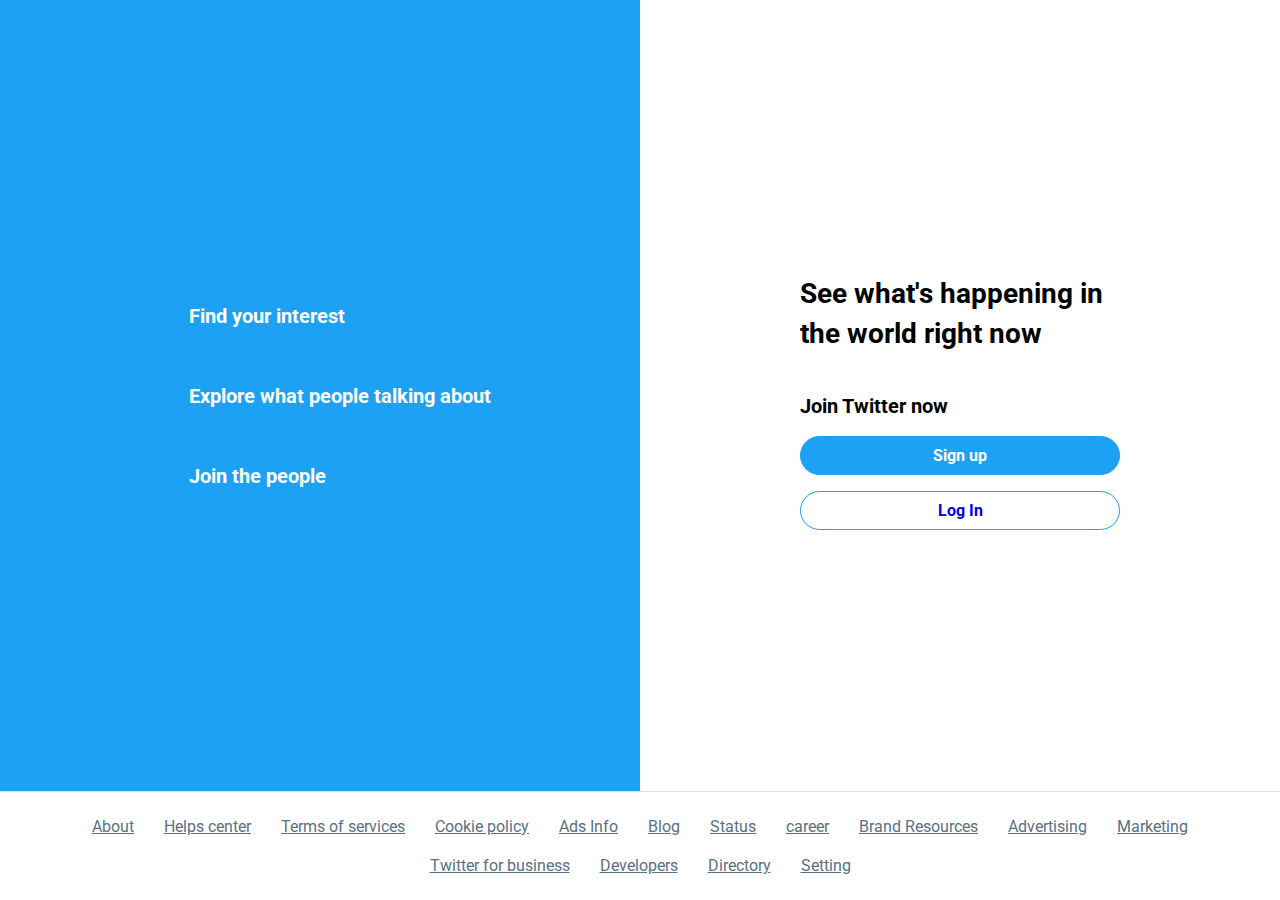
<file: front-end/index.html>
<!DOCTYPE html>
<html lang="en">
<head>
  <meta charset="UTF-8">
  <meta http-equiv="X-UA-Compatible" content="IE=edge">
  <meta name="viewport" content="width=device-width, initial-scale=1.0">
  <title>Twitter, it's what's happening</title>
  <link rel="stylesheet" href="https://cdnjs.cloudflare.com/ajax/libs/font-awesome/6.1.1/css/all.min.css" integrity="sha512-KfkfwYDsLkIlwQp6LFnl8zNdLGxu9YAA1QvwINks4PhcElQSvqcyVLLD9aMhXd13uQjoXtEKNosOWaZqXgel0g==" crossorigin="anonymous" referrerpolicy="no-referrer" />
  <link rel="preconnect" href="https://fonts.googleapis.com">
  <link rel="preconnect" href="https://fonts.gstatic.com" crossorigin>
  <link href="https://fonts.googleapis.com/css2?family=Roboto:ital,wght@0,400;0,500;0,900;1,400;1,700&display=swap" rel="stylesheet">
  <link rel="stylesheet" href="style.css">
</head>
<body>

  <section class="main-page">
        <div class="left">
          <div class="left-content">
            <div>
              <i class="fa fa-search" ></i>
              <h3 class="left-content-heading">Find your interest</h3>
            </div>
            <div>
              <i class="fa fa-users" ></i>
              <h3 class="left-content-heading">Explore what people talking about</h3>
            </div>
            <div>
              <i class="fa fa-comment" ></i>
              <h3 class="left-content-heading">Join the people</h3>
            </div>
          </div>
        </div>
        <div class="right">
          <div class="middle-content">
            <i class="fab fa-twitter"></i>
            <h1>See what's happening in the world right now</h1>
            <h4>Join Twitter now</h4>
            <a href="signUp.html" class="sign-up">Sign up</a>
            <a href="front-end/login.html" class="log-in">Log In</a>

          </div>
        </div>

        <footer class="main-page-footer" role="contentinfo">

          <ul>
            <li>
              <a href="#">About</a>
            </li>
            <li>
              <a href="#">Helps center</a>
            </li>
            <li>
              <a href="#">Terms of services</a>
            </li>
            <li>
              <a href="#">Cookie policy</a>
            </li>
            <li>
              <a href="#">Ads Info</a>
            </li>
            <li>
              <a href="#">Blog</a>
            </li>
            <li>
              <a href="#">Status</a>
            </li>
            <li>
              <a href="#">career</a>
            </li>

            <li>
              <a href="#">Brand Resources</a>
            </li>
            <li>
              <a href="#">Advertising </a>
            </li>
            <li>
              <a href="#">Marketing </a>
            </li>
            <li>
              <a href="#">Twitter for business</a>
            </li>
            <li>
              <a href="#">Developers</a>
            </li>
            <li>
              <a href="#">Directory</a>
            </li>
            <li>
              <a href="#">Setting </a>
            </li>

          </ul>

        </footer>

  </section>
  
</body>
</html>
</file>
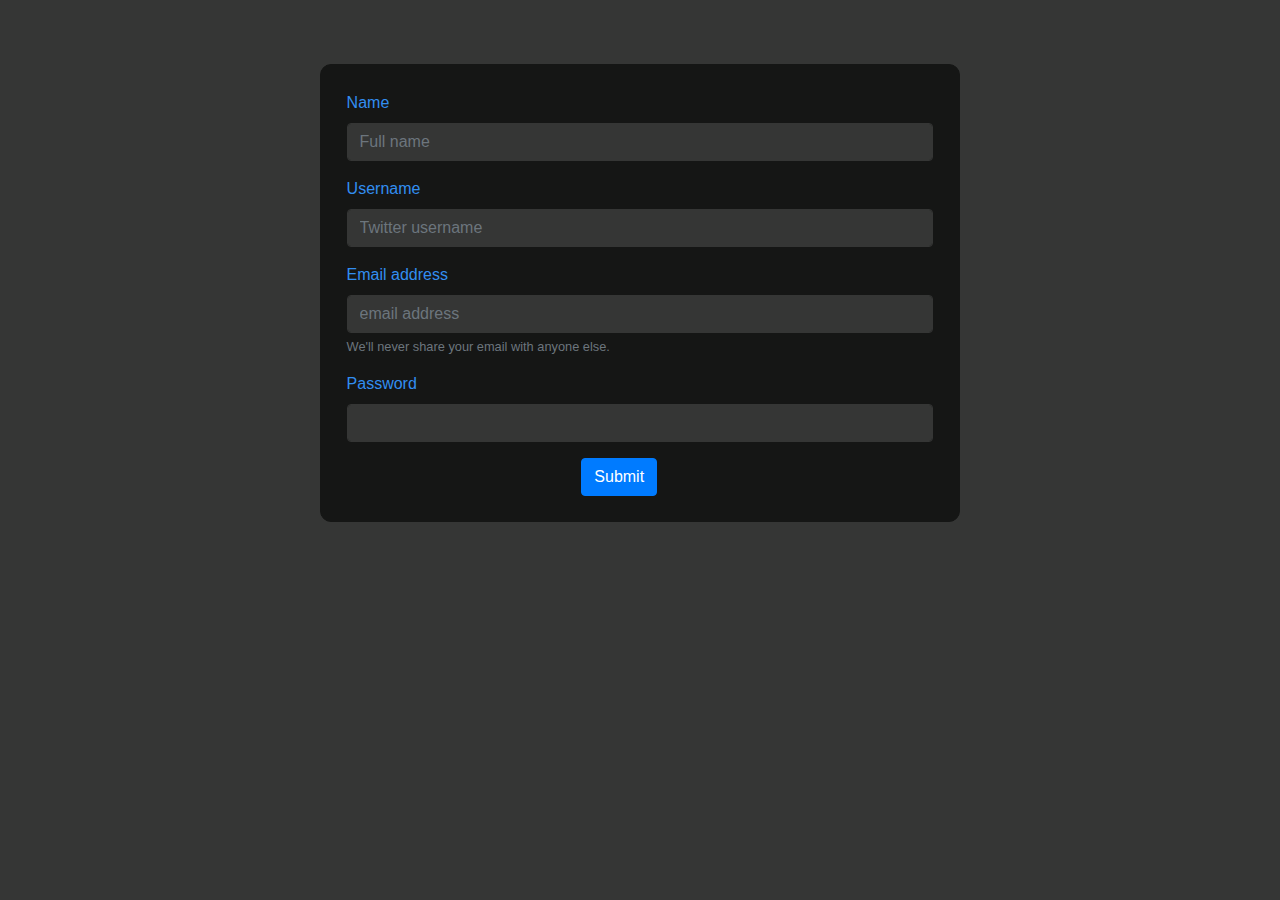
<file: front-end/signup.html>
<!DOCTYPE html>
<html lang="en">

<head>
  <meta charset="UTF-8">
  <meta name="viewport" content="width=device-width, initial-scale=1.0">
  <meta http-equiv="X-UA-Compatible" content="ie=edge">
  <link rel="stylesheet" href="https://stackpath.bootstrapcdn.com/bootstrap/4.3.1/css/bootstrap.min.css"
    integrity="sha384-ggOyR0iXCbMQv3Xipma34MD+dH/1fQ784/j6cY/iJTQUOhcWr7x9JvoRxT2MZw1T" crossorigin="anonymous">
  <link rel="stylesheet" href="https://use.fontawesome.com/releases/v5.7.2/css/all.css"
    integrity="sha384-fnmOCqbTlWIlj8LyTjo7mOUStjsKC4pOpQbqyi7RrhN7udi9RwhKkMHpvLbHG9Sr" crossorigin="anonymous" />
  <link rel="stylesheet" href="signUp.css">
  <title>Document</title>
</head>

<body>
  <div id="sign-up">
    <div class="logo">
      <a href="index.html">
        <i class="fab fa-twitter fa-2x"></i>
      </a>
    </div>
    <form action="connect.php" method="post">
      <div class="form-group">
        <label for="exampleInputPassword1">Name</label>
        <input type="text" class="form-control" placeholder="Full name" required name="Name">
      </div>
      <div class="form-group">
        <label for="exampleInputPassword1">Username</label>
        <input type="text" class="form-control" placeholder="Twitter username" required name="Username">
      </div>
      <div class="form-group">
        <label for="exampleInputEmail1">Email address</label>
        <input type="email" class="form-control" placeholder="email address" aria-describedby="emailHelp" name="Email">
        <small id="emailHelp" class="form-text text-muted">We'll never share your email with anyone else.</small>
      </div>
      <div class="form-group">
        <label for="exampleInputPassword1">Password</label>
        <input type="password" class="form-control" id="exampleInputPassword1" required name="Password">
      </div>

      <button type="submit" class="btn btn-primary">Submit</button>
    </form>
  </div>


  <script src="https://code.jquery.com/jquery-3.3.1.slim.min.js"
    integrity="sha384-q8i/X+965DzO0rT7abK41JStQIAqVgRVzpbzo5smXKp4YfRvH+8abtTE1Pi6jizo"
    crossorigin="anonymous"></script>
  <script src="https://cdnjs.cloudflare.com/ajax/libs/popper.js/1.14.7/umd/popper.min.js"
    integrity="sha384-UO2eT0CpHqdSJQ6hJty5KVphtPhzWj9WO1clHTMGa3JDZwrnQq4sF86dIHNDz0W1"
    crossorigin="anonymous"></script>
  <script src="https://stackpath.bootstrapcdn.com/bootstrap/4.3.1/js/bootstrap.min.js"
    integrity="sha384-JjSmVgyd0p3pXB1rRibZUAYoIIy6OrQ6VrjIEaFf/nJGzIxFDsf4x0xIM+B07jRM"
    crossorigin="anonymous"></script>
</body>

</html>
</file>
<file: front-end/style.css>
/* 
1. universal styles typogragraphy(etc)
2. main section style 
3. left section
4. right section
5. footer 

*/

*{
  margin: 0;
  padding: 0;
  font-family: 'Roboto', sans-serif;
  list-style: none;

}

html, body{
  height: 100%;

}
html{
  /* if 1 rem is eq to 16 pixel */
  /* 10/16 = 0.625*100 = 62.5 */
  font-size: 62.5%;

}

/* main section */
.main-page{
  display: grid;
  grid-template-columns: repeat(2, 1fr);
  height: 100vh;
  grid-template-rows: 1fr min-content;
}

/* left section */
.left{
  grid-column: 1/2;
  grid-row: 1/2;
  background: #1da1f5;
  display: flex;
  justify-content: center;
  align-items: center;

}

.left-content div{
  display: flex;
  align-items: center;
  margin: 4rem;
  color: #fff;

}


.left-content i{
  font-size: 3rem;
  margin: 2rem;

}

.left-content-heading{
  font-size: 2rem;

}

/* right section */
.right{
  grid-column: 2/3;
  grid-row: 1/2;
  position: relative;
}
.middle-content{
  position: absolute;
  top: 50%;
  left: 50%;
  transform: translate(-50%, -50%);
  display: flex;
  flex-direction: column;

}
.middle-content i.fab.fa-twitter{
  font-size: 4rem;
  color: #1da1f5;
  margin-bottom: 2rem;

}
.middle-content h1{

  font-size: 2.8rem;
  margin-bottom: 4rem;
  line-height: 4rem;


}

.middle-content h4{
  font-size: 2rem;
  margin-bottom: 1rem;

}

.middle-content a{
  text-decoration: none;
  display: inline-block;
  margin: 0.8rem 0;
  padding: 0.9rem;
  border: .1rem solid #1aa1f5;
  border-radius: 4rem;
  text-align: center;
  font-size: 1.6rem;
  font-weight: bold;

}

a.sign-up{
  background: #1da1f5;
  color: #fff;

}

a.login{
  background: #fff;
  color: rgba(29,161,242, 1);
}



/* footer */

footer.main-page-footer{
  grid-column: 1/-1;
  background: #fff;
  padding: 1.5rem;
  grid-row: 2/3;
  border-top: .1rem solid #ddd;

}

.main-page-footer ul{
  display: flex;
  justify-content: center;
  flex-wrap: wrap;

}

.main-page-footer li{

  padding: 1rem 1.5rem;

}

.main-page-footer a{
  color: rgba(91, 112, 131);
  font-size: 1.6rem;

}

.main-page-footer a:hover{
  text-decoration: underline;
  
}
</file>
<file: front-end/signUp.css>
body {
    background-color: #353635; }
  
  div[id="sign-up"] {
    border: 1px solid #151615;
    width: 50%;
    margin: 5% auto;
    padding: 2%;
    color: #328ef1;
    background-color: #151615;
    -webkit-border-radius: 11px;
    -moz-border-radius: 11px;
    -ms-border-radius: 11px;
    border-radius: 11px; }
    @media screen and (max-width: 645px) {
      div[id="sign-up"] {
        width: 80%;
        padding: 5%; } }
    div[id="sign-up"] div[class="logo"] {
      text-align: center; }
    div[id="sign-up"] .btn {
      margin-left: 40%; }
    div[id="sign-up"] input {
      background-color: #353635;
      border: 1px solid #353635; }
    div[id="sign-up"] input:focus {
      color: #EAE8D4;
      background-color: #353635;
      border: 1px solid #353635;
      border-bottom: 3px solid #328ef1; }
  
  /* signin upper ruban */
  h2 {
    color: #EAE8D4; }
  
  div[class="ruban"] {
    background-color: #151615; }
    div[class="ruban"] a {
      color: #EAE8D4; }
    div[class="ruban"] a:hover {
      text-decoration: none; }
    div[class="ruban"] div[class="inner-content"] {
      color: #EAE8D4;
      width: 50%;
      margin: auto;
      display: flex;
      flex-direction: row; }
      @media screen and (max-width: 645px) {
        div[class="ruban"] div[class="inner-content"] {
          width: 80%; } }
      div[class="ruban"] div[class="inner-content"] div {
        padding: 3px 12px; }
      div[class="ruban"] div[class="inner-content"] .fa-twitter {
        color: #328ef1; }
  
  /*# sourceMappingURL=signup.css.map */
</file>
